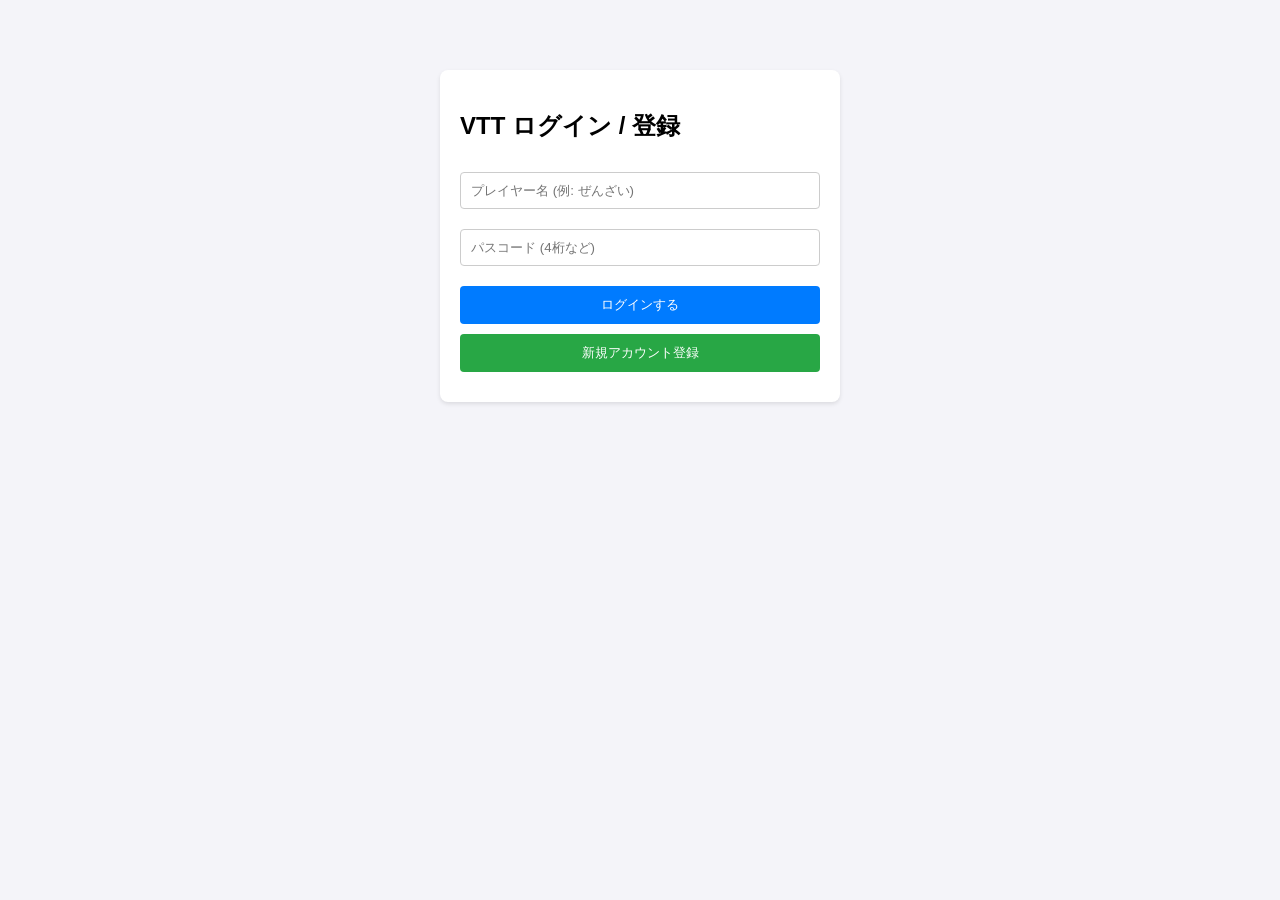
<file: Index.html>
<!DOCTYPE html>
<html lang="ja">
<head>
  <meta charset="UTF-8">
  <title>DX3rd VTT - ログイン</title>
  <style>
    body { font-family: sans-serif, Meiryo; max-width: 400px; margin: 50px auto; padding: 20px; background: #f4f4f9; }
    .card { background: white; padding: 20px; border-radius: 8px; box-shadow: 0 2px 4px rgba(0,0,0,0.1); }
    input { width: 100%; padding: 10px; margin: 10px 0; box-sizing: border-box; border: 1px solid #ccc; border-radius: 4px; }
    button { width: 100%; padding: 10px; margin-top: 10px; background: #007bff; color: white; border: none; border-radius: 4px; cursor: pointer; }
    button.register { background: #28a745; }
    #message { color: red; margin-top: 10px; font-size: 0.9em; }
  </style>
</head>
<body>

  <div class="card">
    <h2>VTT ログイン / 登録</h2>
    <input type="text" id="username" placeholder="プレイヤー名 (例: ぜんざい)">
    <input type="password" id="passcode" placeholder="パスコード (4桁など)">
    
    <button id="login-btn">ログインする</button>
    <button id="register-btn" class="register">新規アカウント登録</button>
    
    <div id="message"></div>
  </div>

  <!-- Supabaseのクライアントライブラリ (CDN) -->
  <script type="module">
    import { createClient } from 'https://esm.sh/@supabase/supabase-js'

    // ★あなたのSupabaseプロジェクトのURLと anon key を入れてください
    const SUPABASE_URL = 'YOUR_SUPABASE_URL'
    const SUPABASE_KEY = 'YOUR_SUPABASE_ANON_KEY'
    const supabase = createClient(SUPABASE_URL, SUPABASE_KEY)

    const nameInput = document.getElementById('username');
    const passInput = document.getElementById('passcode');
    const msgDiv = document.getElementById('message');

    // 1. ログイン処理
    document.getElementById('login-btn').addEventListener('click', async () => {
      const name = nameInput.value.trim();
      const passcode = passInput.value.trim();
      if (!name || !passcode) {
        msgDiv.textContent = '名前とパスコードを入力してください。';
        return;
      }

      // players テーブルから一致するユーザーを検索
      const { data, error } = await supabase
        .from('players')
        .select('*')
        .eq('name', name)
        .eq('passcode', passcode)
        .single();

      if (error || !data) {
        msgDiv.textContent = 'ユーザーが見つからないか、パスコードが違います。';
        return;
      }

      // ログイン成功：ブラウザにプレイヤーIDと名前を保存
      localStorage.setItem('player_id', data.id);
      localStorage.setItem('player_name', data.name);

      alert(`おかえりなさい、${data.name}さん！`);
      // TODO: 次のページ（ルーム選択画面など）へジャンプ
      // window.location.href = 'rooms.html';
    });

    // 2. 新規登録処理
    document.getElementById('register-btn').addEventListener('click', async () => {
      const name = nameInput.value.trim();
      const passcode = passInput.value.trim();
      if (!name || !passcode) {
        msgDiv.textContent = '新規登録する名前とパスコードを入力してください。';
        return;
      }

      // 同名のユーザーがいないかチェック
      const { data: existing } = await supabase
        .from('players')
        .select('id')
        .eq('name', name)
        .single();

      if (existing) {
        msgDiv.textContent = 'その名前はすでに使われています。別の名前にしてください。';
        return;
      }

      // 新規登録の挿入
      const { data, error } = await supabase
        .from('players')
        .insert([{ name: name, passcode: passcode }])
        .select()
        .single();

      if (error) {
        msgDiv.textContent = '登録エラー: ' + error.message;
        return;
      }

      // 登録成功＆そのままログイン状態にして保存
      localStorage.setItem('player_id', data.id);
      localStorage.setItem('player_name', data.name);

      alert(`アカウントを作成しました！ようこそ、${data.name}さん！`);
      // TODO: 次のページへジャンプ
      // window.location.href = 'rooms.html';
    });
  </script>
</body>
</html>
</file>
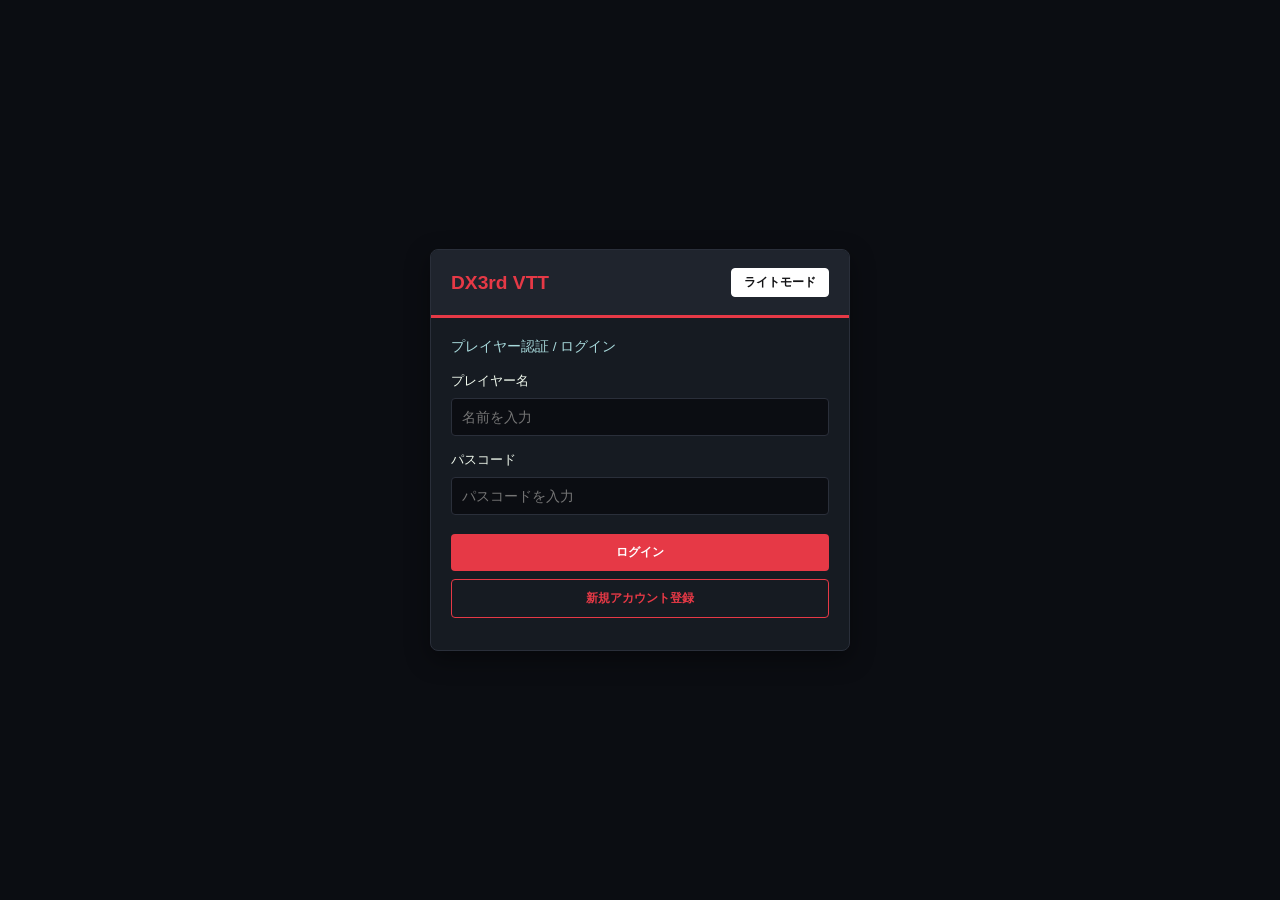
<file: index.html>
<!DOCTYPE html>
<html lang="ja" data-theme="dark">
<head>
  <meta charset="UTF-8">
  <title>DX3rd VTT - ログイン</title>
  <link rel="stylesheet" href="style.css">
</head>
<body>

  <div class="auth-container">
    <div class="auth-card">
      <div class="auth-header">
        <span class="title-logo" style="font-size: 1.2rem;">DX3rd VTT</span>
        <button class="theme-toggle" id="toggle-theme">ライトモード</button>
      </div>
      
      <div class="auth-body">
        <p style="font-size: 0.85rem; color: var(--text-muted); margin-bottom: 15px;">プレイヤー認証 / ログイン</p>
        
        <label style="font-size: 0.8rem;">プレイヤー名</label>
        <input type="text" id="username" class="auth-input" placeholder="名前を入力">
        
        <label style="font-size: 0.8rem;">パスコード</label>
        <input type="password" id="passcode" class="auth-input" placeholder="パスコードを入力">
        
        <button id="login-btn" class="btn btn-red" style="width: 100%; padding: 10px; font-weight: bold; margin-top: 5px;">ログイン</button>
        <button id="register-btn" class="btn" style="width: 100%; padding: 10px; font-weight: bold; margin-top: 8px; background: transparent; border: 1px solid var(--accent-red); color: var(--accent-red);">新規アカウント登録</button>
        
        <!-- エラーや状態を表示する領域 -->
        <div id="message" style="color: var(--accent-red); margin-top: 12px; font-size: 0.8rem; text-align: center; word-break: break-all;"></div>
      </div>
    </div>
  </div>

  <script type="module">
    import { supabase } from './config.js';

    const htmlTag = document.documentElement;
    const toggleBtn = document.getElementById('toggle-theme');
    
    function setTheme(theme) {
      htmlTag.setAttribute('data-theme', theme);
      localStorage.setItem('theme', theme);
      toggleBtn.textContent = theme === 'dark' ? 'ライトモード' : 'ダークモード';
    }

    setTheme(localStorage.getItem('theme') || 'dark');
    toggleBtn.addEventListener('click', () => {
      setTheme(htmlTag.getAttribute('data-theme') === 'dark' ? 'light' : 'dark');
    });

    const nameInput = document.getElementById('username');
    const passInput = document.getElementById('passcode');
    const msgDiv = document.getElementById('message');

    const lastUsername = localStorage.getItem('last_username');
    if (lastUsername) nameInput.value = lastUsername;

    // ログイン処理
    document.getElementById('login-btn').addEventListener('click', async () => {
      const name = nameInput.value.trim();
      const passcode = passInput.value.trim();
      if (!name || !passcode) {
        msgDiv.textContent = '名前とパスコードを入力してください。';
        return;
      }

      msgDiv.textContent = 'ログイン処理中...';

      const { data, error } = await supabase
        .from('players')
        .select('*')
        .eq('name', name)
        .eq('passcode', passcode)
        .maybeSingle();

      if (error) {
        msgDiv.textContent = '取得エラー: ' + error.message;
        return;
      }
      if (!data) {
        msgDiv.textContent = 'ユーザーが見つからないか、パスコードが違います。';
        return;
      }

      // オンライン状態に更新
      const { error: updateError } = await supabase
        .from('players')
        .update({
          is_online: true,
          current_room_id: null,
          last_seen_at: new Date().toISOString()
        })
        .eq('id', data.id);

      if (updateError) {
        msgDiv.textContent = 'ステータス更新エラー: ' + updateError.message;
        console.error('Update Error:', updateError);
        return;
      }

      localStorage.setItem('player_id', data.id);
      localStorage.setItem('player_name', data.name);
      localStorage.setItem('last_username', data.name);

      window.location.href = 'rooms.html';
    });

    // 新規登録処理
    document.getElementById('register-btn').addEventListener('click', async () => {
      const name = nameInput.value.trim();
      const passcode = passInput.value.trim();
      if (!name || !passcode) {
        msgDiv.textContent = '登録する名前とパスコードを入力してください。';
        return;
      }

      msgDiv.textContent = '登録処理中...';

      const { data: existing } = await supabase
        .from('players')
        .select('id')
        .eq('name', name)
        .maybeSingle();

      if (existing) {
        msgDiv.textContent = 'その名前はすでに使われています。';
        return;
      }

      const { data, error } = await supabase
        .from('players')
        .insert([{ 
          name: name, 
          passcode: passcode,
          is_online: true,
          current_room_id: null,
          last_seen_at: new Date().toISOString()
        }])
        .select()
        .single();

      if (error) {
        msgDiv.textContent = '登録エラー: ' + error.message;
        console.error('Insert Error:', error);
        return;
      }

      localStorage.setItem('player_id', data.id);
      localStorage.setItem('player_name', data.name);
      localStorage.setItem('last_username', data.name);

      window.location.href = 'rooms.html';
    });
  </script>
</body>
</html>
</file>
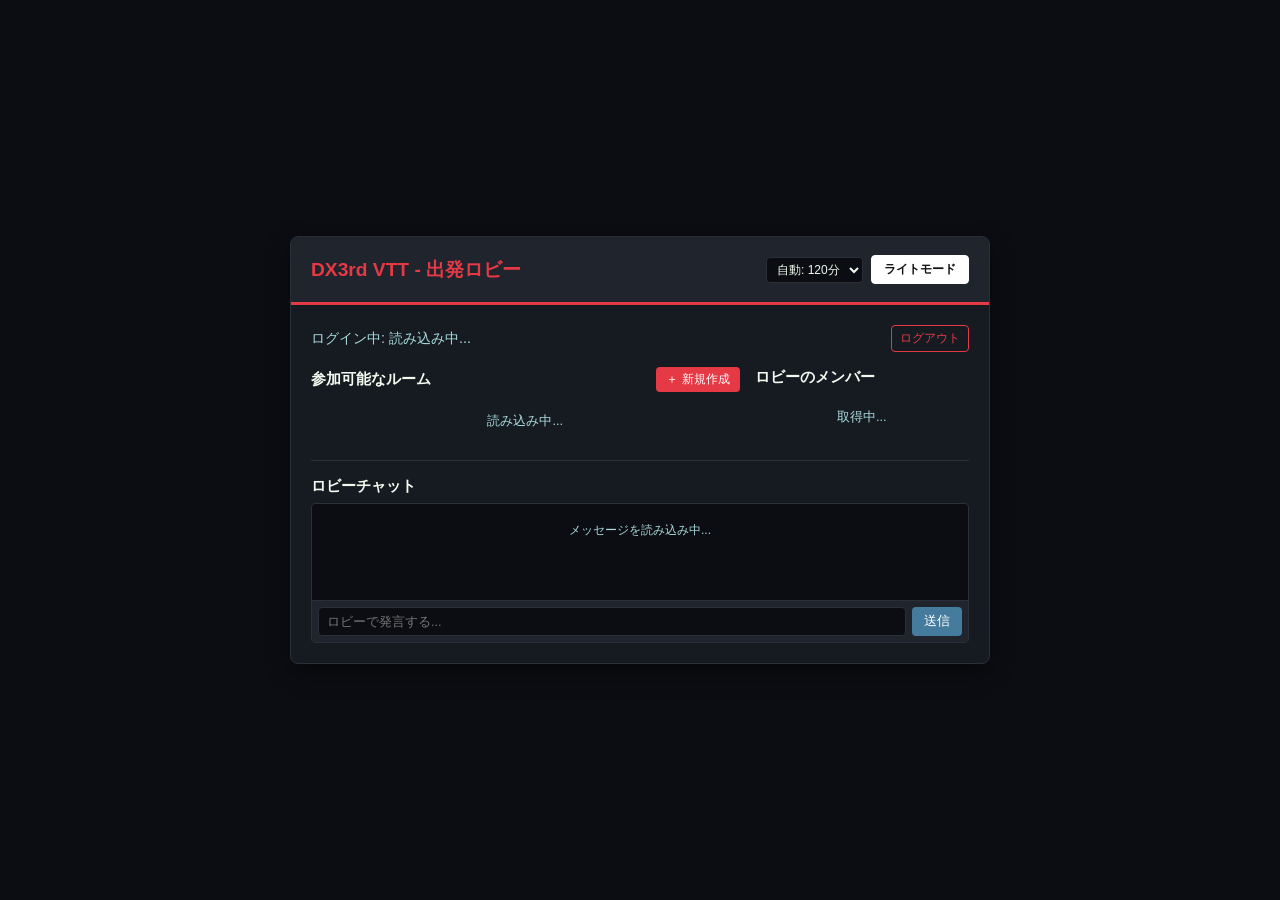
<file: rooms.html>
<!DOCTYPE html>
<html lang="ja" data-theme="dark">
<head>
  <meta charset="UTF-8">
  <title>DX3rd VTT - 出発ロビー</title>
  <link rel="stylesheet" href="style.css">
  <style>
    .auth-card {
      width: 100%;
      max-width: 700px;
      max-height: 90dvh;
      display: flex;
      flex-direction: column;
    }
    .auth-body {
      overflow-y: auto;
      display: flex;
      flex-direction: column;
      gap: 15px;
    }
    .lobby-grid {
      display: grid;
      grid-template-columns: 2fr 1fr;
      gap: 15px;
    }
    @media (max-width: 600px) {
      .lobby-grid { grid-template-columns: 1fr; }
    }
    .room-list, .member-list {
      list-style: none;
      padding: 0;
      margin: 0;
      max-height: 160px;
      overflow-y: auto;
    }
    .room-item, .member-item {
      background: var(--bg-main);
      border: 1px solid var(--border-color);
      padding: 8px 12px;
      margin-bottom: 6px;
      border-radius: 4px;
      display: flex;
      justify-content: space-between;
      align-items: center;
      font-size: 0.85rem;
    }
    .user-info {
      font-size: 0.9rem;
      color: var(--text-muted);
      display: flex;
      justify-content: space-between;
      align-items: center;
      flex-wrap: wrap;
      gap: 8px;
    }
    /* ロビーチャット専用 */
    .lobby-chat-box {
      background: var(--bg-main);
      border: 1px solid var(--border-color);
      border-radius: 4px;
      display: flex;
      flex-direction: column;
      height: 140px;
    }
    .lobby-logs {
      flex: 1;
      padding: 8px;
      overflow-y: auto;
      font-size: 0.8rem;
      display: flex;
      flex-direction: column;
      gap: 4px;
    }
    .lobby-input-area {
      display: flex;
      padding: 6px;
      background: var(--bg-header);
      border-top: 1px solid var(--border-color);
      gap: 6px;
    }
    .lobby-input-area input {
      flex: 1;
      background: var(--bg-main);
      border: 1px solid var(--border-color);
      color: var(--text-main);
      padding: 6px 8px;
      border-radius: 4px;
      font-size: 0.8rem;
      margin: 0;
    }
    /* 延長確認モーダル用スタイル */
    #logout-modal {
      display: none;
      position: fixed;
      top: 0; left: 0;
      width: 100%; height: 100%;
      background: rgba(0, 0, 0, 0.75);
      z-index: 1000;
      justify-content: center;
      align-items: center;
    }
    .modal-content {
      background: var(--bg-card, #181820);
      border: 1px solid var(--border-color);
      padding: 25px;
      border-radius: 8px;
      text-align: center;
      max-width: 360px;
      width: 90%;
      box-shadow: 0 10px 30px rgba(0,0,0,0.5);
    }
  </style>
</head>
<body>

  <!-- 自動ログアウト警告・延長モーダル -->
  <div id="logout-modal">
    <div class="modal-content">
      <h3 style="margin-top: 0; color: var(--text-main); font-size: 1.1rem;">無操作状態の検知</h3>
      <p style="font-size: 0.85rem; color: var(--text-muted); margin-bottom: 20px; line-height: 1.4;">
        一定時間操作がなかったため、まもなく自動ログアウトします。<br>セッションを続行しますか？
      </p>
      <div style="display: flex; justify-content: center; gap: 10px;">
        <button id="extend-btn" class="btn" style="background: #2b8a3e; color: #fff; padding: 6px 16px; font-size: 0.85rem; width: auto;">延長する</button>
        <button id="force-logout-btn" class="btn" style="background: transparent; border: 1px solid var(--accent-red); color: var(--accent-red); padding: 6px 12px; font-size: 0.85rem; width: auto;">今すぐログアウト</button>
      </div>
    </div>
  </div>

  <div class="auth-container">
    <div class="auth-card">
      <div class="auth-header">
        <span class="title-logo" style="font-size: 1.2rem;">DX3rd VTT - 出発ロビー</span>
        <div style="display: flex; align-items: center; gap: 8px;">
          <!-- 自動ログアウト時間設定 -->
          <select id="timeout-setting" title="自動ログアウト時間" style="background: var(--bg-main); color: var(--text-main); border: 1px solid var(--border-color); border-radius: 4px; padding: 4px 6px; font-size: 0.75rem; cursor: pointer;">
            <option value="15">自動: 15分</option>
            <option value="30">自動: 30分</option>
            <option value="60">自動: 60分</option>
            <option value="120" selected>自動: 120分</option>
          </select>
          <button class="theme-toggle" id="toggle-theme">ライトモード</button>
        </div>
      </div>
      
      <div class="auth-body">
        <!-- ユーザー情報 & ログアウト -->
        <div class="user-info">
          <span id="welcome-msg">ログイン中: 読み込み中...</span>
          <button class="btn" id="logout-btn" style="width: auto; padding: 4px 8px; font-size: 0.75rem; background: transparent; border: 1px solid var(--accent-red); color: var(--accent-red);">ログアウト</button>
        </div>

        <!-- 2カラム：ルーム一覧 ＆ ロビーにいるメンバー -->
        <div class="lobby-grid">
          <div>
            <div style="display: flex; justify-content: space-between; align-items: center; margin-bottom: 6px;">
              <h3 style="margin: 0; font-size: 0.95rem; color: var(--text-main);">参加可能なルーム</h3>
              <button id="create-room-btn" class="btn btn-red" style="width: auto; padding: 4px 10px; font-size: 0.75rem;">＋ 新規作成</button>
            </div>
            <ul class="room-list" id="room-list">
              <li style="text-align: center; padding: 15px; color: var(--text-muted); font-size: 0.8rem;">読み込み中...</li>
            </ul>
          </div>

          <div>
            <h3 style="margin: 0 0 6px 0; font-size: 0.95rem; color: var(--text-main);">ロビーのメンバー</h3>
            <ul class="member-list" id="member-list">
              <li style="text-align: center; padding: 15px; color: var(--text-muted); font-size: 0.8rem;">取得中...</li>
            </ul>
          </div>
        </div>

        <hr style="border: none; border-top: 1px solid var(--border-color); margin: 0;">

        <!-- ロビーチャットセクション -->
        <div>
          <h3 style="margin: 0 0 6px 0; font-size: 0.95rem; color: var(--text-main);">ロビーチャット</h3>
          <div class="lobby-chat-box">
            <div class="lobby-logs" id="lobby-logs">
              <div style="color: var(--text-muted); text-align: center; margin-top: 10px; font-size: 0.75rem;">メッセージを読み込み中...</div>
            </div>
            <div class="lobby-input-area">
              <input type="text" id="lobby-input" placeholder="ロビーで発言する...">
              <button id="lobby-send-btn" class="btn" style="width: auto; padding: 4px 12px; font-size: 0.8rem;">送信</button>
            </div>
          </div>
        </div>

      </div>
    </div>
  </div>

  <script type="module">
    import { supabase } from './config.js';

    const playerId = localStorage.getItem('player_id');
    const playerName = localStorage.getItem('player_name');
    
    if (!playerId) {
      alert('ログインしてください。');
      window.location.href = 'index.html';
    } else {
      document.getElementById('welcome-msg').textContent = `プレイヤー: ${playerName} さん`;
    }

    // 1. ログイン状態の初期化 & 定期的な生存確認
    async function updatePresence() {
      await supabase
        .from('players')
        .update({
          is_online: true,
          current_room_id: null,
          last_seen_at: new Date().toISOString()
        })
        .eq('id', playerId);
    }

    updatePresence();
    const heartbeatInterval = setInterval(updatePresence, 5000);

    // 2. 自動ログアウトタイマー
    const timeoutSelect = document.getElementById('timeout-setting');
    const logoutModal = document.getElementById('logout-modal');
    const extendBtn = document.getElementById('extend-btn');
    const forceLogoutBtn = document.getElementById('force-logout-btn');

    const savedTimeout = localStorage.getItem('idle_timeout_min');
    if (savedTimeout !== null) {
      timeoutSelect.value = savedTimeout;
    }

    let idleTimer = null;
    let countdownTimer = null;

    function startIdleTimer() {
      clearTimeout(idleTimer);
      const minutes = parseInt(timeoutSelect.value, 10) || 120;
      const delayMs = minutes * 60 * 1000;

      idleTimer = setTimeout(() => {
        logoutModal.style.display = 'flex';
        clearTimeout(countdownTimer);
        countdownTimer = setTimeout(async () => {
          alert('操作がなかったため、自動ログアウトしました。');
          await performLogout();
        }, 60000);
      }, delayMs);
    }

    timeoutSelect.addEventListener('change', () => {
      localStorage.setItem('idle_timeout_min', timeoutSelect.value);
      startIdleTimer();
    });

    extendBtn.addEventListener('click', () => {
      clearTimeout(countdownTimer);
      logoutModal.style.display = 'none';
      startIdleTimer();
    });

    forceLogoutBtn.addEventListener('click', async () => {
      clearTimeout(countdownTimer);
      await performLogout();
    });

    ['mousemove', 'keydown', 'click', 'scroll'].forEach(event => {
      window.addEventListener(event, () => {
        if (logoutModal.style.display !== 'flex') {
          startIdleTimer();
        }
      });
    });

    startIdleTimer();

    async function performLogout() {
      clearInterval(heartbeatInterval);
      clearTimeout(idleTimer);
      clearTimeout(countdownTimer);

      await supabase
        .from('players')
        .update({ is_online: false, current_room_id: null })
        .eq('id', playerId);

      localStorage.removeItem('player_id');
      localStorage.removeItem('player_name');
      window.location.href = 'index.html';
    }

    document.getElementById('logout-btn').addEventListener('click', performLogout);

    // 3. テーマ切替
    const htmlTag = document.documentElement;
    const toggleBtn = document.getElementById('toggle-theme');
    
    function setTheme(theme) {
      htmlTag.setAttribute('data-theme', theme);
      localStorage.setItem('theme', theme);
      toggleBtn.textContent = theme === 'dark' ? 'ライトモード' : 'ダークモード';
    }
    setTheme(localStorage.getItem('theme') || 'dark');
    toggleBtn.addEventListener('click', () => {
      setTheme(htmlTag.getAttribute('data-theme') === 'dark' ? 'light' : 'dark');
    });

    // 4. データ同期（ルーム一覧・メンバー・チャット）
    async function fetchLobbyData() {
      // ルーム一覧
      const roomListUl = document.getElementById('room-list');
      const { data: rooms } = await supabase.from('rooms').select('*').order('created_at', { ascending: false });

      if (!rooms || rooms.length === 0) {
        roomListUl.innerHTML = `<li style="text-align: center; padding: 10px; color: var(--text-muted); font-size: 0.75rem;">ルームがありません</li>`;
      } else {
        roomListUl.innerHTML = '';
        rooms.forEach(room => {
          const li = document.createElement('li');
          li.className = 'room-item';
          li.innerHTML = `
            <span style="overflow: hidden; text-overflow: ellipsis; white-space: nowrap; max-width: 120px;">${room.name}</span>
            <button class="btn btn-blue" onclick="moveToRoom('${room.id}')" style="padding: 3px 8px; font-size: 0.7rem;">入室</button>
          `;
          roomListUl.appendChild(li);
        });
      }

      // ロビーメンバー
      const memberListUl = document.getElementById('member-list');
      const { data: members } = await supabase
        .from('players')
        .select('name')
        .eq('is_online', true)
        .is('current_room_id', null);

      if (!members || members.length === 0) {
        memberListUl.innerHTML = `<li style="text-align: center; padding: 10px; color: var(--text-muted); font-size: 0.75rem;">誰もいません</li>`;
      } else {
        memberListUl.innerHTML = '';
        members.forEach(m => {
          const li = document.createElement('li');
          li.className = 'member-item';
          li.innerHTML = `<span>🟢 ${m.name}</span>`;
          memberListUl.appendChild(li);
        });
      }

      // ★ 変更点：ロビーチャットの送り先を既存の chat_log テーブル (session_id = 'lobby') に統一
      const { data: chats, error: chatError } = await supabase
        .from('chat_log')
        .select('*')
        .eq('session_id', 'lobby')
        .order('created_at', { ascending: true })
        .limit(40);

      const lobbyLogs = document.getElementById('lobby-logs');
      if (!chatError && chats && chats.length > 0) {
        lobbyLogs.innerHTML = '';
        chats.forEach(chat => {
          const div = document.createElement('div');
          div.style.wordBreak = 'break-all';
          // chat_log テーブルの構造 (speaker_name, message) に合わせています
          div.innerHTML = `<span style="font-weight: bold; color: var(--accent-blue);">${chat.speaker_name}:</span> ${chat.message}`;
          lobbyLogs.appendChild(div);
        });
        lobbyLogs.scrollTop = lobbyLogs.scrollHeight;
      } else if (!chats || chats.length === 0) {
        lobbyLogs.innerHTML = `<div style="color: var(--text-muted); text-align: center; font-size: 0.75rem; margin-top: 10px;">まだメッセージはありません</div>`;
      }
    }

    window.moveToRoom = async function(roomId) {
      await supabase
        .from('players')
        .update({ current_room_id: roomId })
        .eq('id', playerId);
      window.location.href = `vtt.html?room=${roomId}`;
    };

    // 5. 新規ルーム作成処理
    document.getElementById('create-room-btn').addEventListener('click', async () => {
      const roomName = prompt('作成するルーム名を入力してください:', `${playerName}のセッション`);
      if (!roomName) return;

      const { data, error } = await supabase
        .from('rooms')
        .insert([{ name: roomName, current_gm_id: playerId }])
        .select()
        .single();

      if (error) {
        alert('ルームの作成に失敗しました: ' + error.message);
        return;
      }

      moveToRoom(data.id);
    });

    // 6. ロビーチャット送信処理（chat_log テーブルの session_id = 'lobby' に保存）
    const lobbyInput = document.getElementById('lobby-input');
    const lobbySendBtn = document.getElementById('lobby-send-btn');

    async function sendLobbyMessage() {
      const text = lobbyInput.value.trim();
      if (!text) return;

      const { error } = await supabase
        .from('chat_log')
        .insert([
          { 
            session_id: 'lobby', 
            speaker_name: playerName, 
            message: text 
          }
        ]);

      if (error) {
        alert('送信エラー: ' + error.message);
        return;
      }

      lobbyInput.value = '';
      fetchLobbyData(); // 送信後すぐに再取得して反映
    }

    lobbySendBtn.addEventListener('click', sendLobbyMessage);
    lobbyInput.addEventListener('keypress', (e) => {
      if (e.key === 'Enter') {
        sendLobbyMessage();
      }
    });

    // 初期実行 & 定期ポーリング
    fetchLobbyData();
    setInterval(fetchLobbyData, 5000);
  </script>
</body>
</html>
</file>
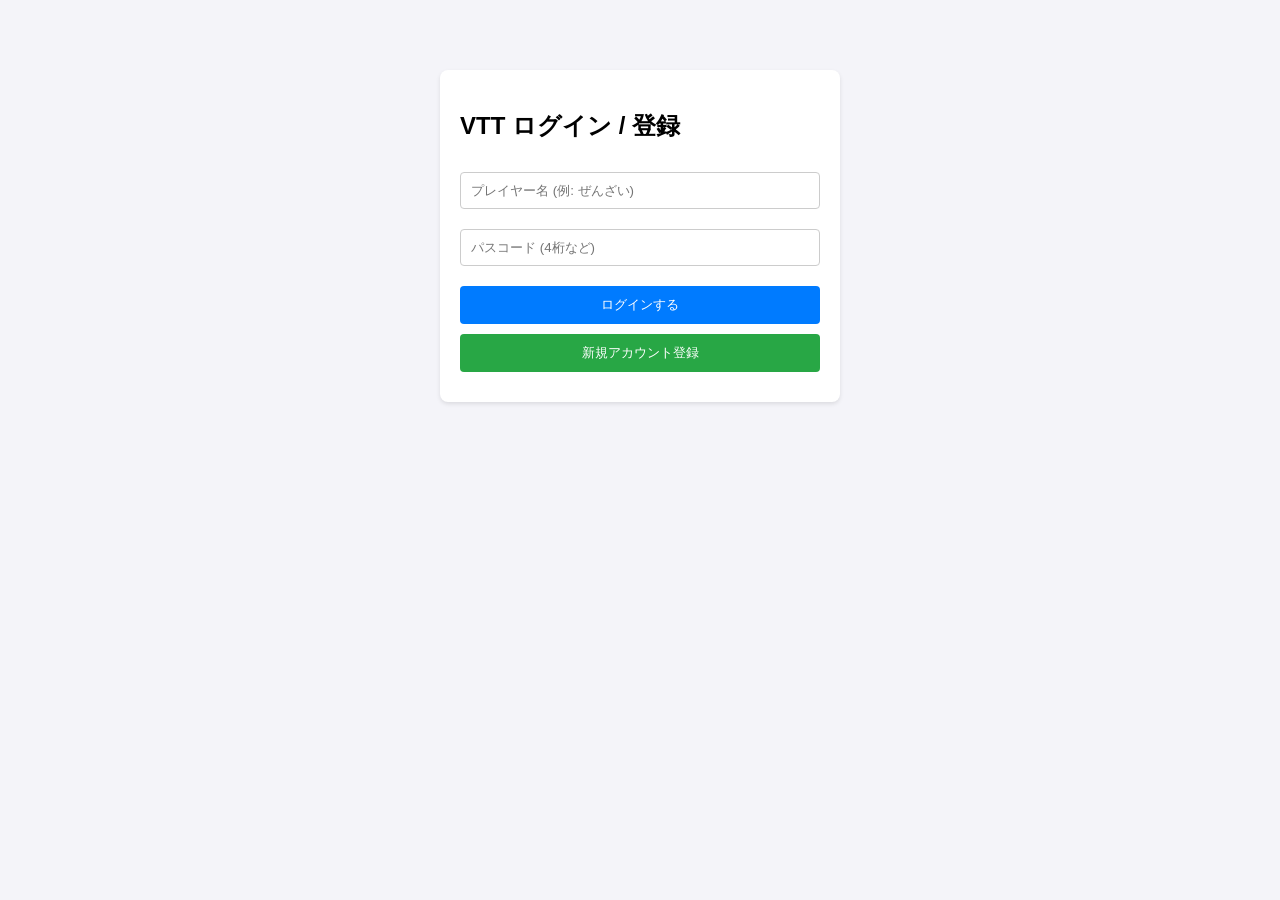
<file: Signin.html>
<!DOCTYPE html>
<html lang="ja">
<head>
  <meta charset="UTF-8">
  <title>DX3rd VTT - ログイン</title>
  <style>
    body { font-family: sans-serif, Meiryo; max-width: 400px; margin: 50px auto; padding: 20px; background: #f4f4f9; }
    .card { background: white; padding: 20px; border-radius: 8px; box-shadow: 0 2px 4px rgba(0,0,0,0.1); }
    input { width: 100%; padding: 10px; margin: 10px 0; box-sizing: border-box; border: 1px solid #ccc; border-radius: 4px; }
    button { width: 100%; padding: 10px; margin-top: 10px; background: #007bff; color: white; border: none; border-radius: 4px; cursor: pointer; }
    button.register { background: #28a745; }
    #message { color: red; margin-top: 10px; font-size: 0.9em; }
  </style>
</head>
<body>

  <div class="card">
    <h2>VTT ログイン / 登録</h2>
    <input type="text" id="username" placeholder="プレイヤー名 (例: ぜんざい)">
    <input type="password" id="passcode" placeholder="パスコード (4桁など)">
    
    <button id="login-btn">ログインする</button>
    <button id="register-btn" class="register">新規アカウント登録</button>
    
    <div id="message"></div>
  </div>

  <!-- Supabaseのクライアントライブラリ (CDN) -->
  <script type="module">
    import { createClient } from 'https://esm.sh/@supabase/supabase-js'

    // ★あなたのSupabaseプロジェクトのURLと anon key を入れてください
    const SUPABASE_URL = 'YOUR_SUPABASE_URL'
    const SUPABASE_KEY = 'YOUR_SUPABASE_ANON_KEY'
    const supabase = createClient(SUPABASE_URL, SUPABASE_KEY)

    const nameInput = document.getElementById('username');
    const passInput = document.getElementById('passcode');
    const msgDiv = document.getElementById('message');

    // 1. ログイン処理
    document.getElementById('login-btn').addEventListener('click', async () => {
      const name = nameInput.value.trim();
      const passcode = passInput.value.trim();
      if (!name || !passcode) {
        msgDiv.textContent = '名前とパスコードを入力してください。';
        return;
      }

      // players テーブルから一致するユーザーを検索
      const { data, error } = await supabase
        .from('players')
        .select('*')
        .eq('name', name)
        .eq('passcode', passcode)
        .single();

      if (error || !data) {
        msgDiv.textContent = 'ユーザーが見つからないか、パスコードが違います。';
        return;
      }

      // ログイン成功：ブラウザにプレイヤーIDと名前を保存
      localStorage.setItem('player_id', data.id);
      localStorage.setItem('player_name', data.name);

      alert(`おかえりなさい、${data.name}さん！`);
      // TODO: 次のページ（ルーム選択画面など）へジャンプ
      // window.location.href = 'rooms.html';
    });

    // 2. 新規登録処理
    document.getElementById('register-btn').addEventListener('click', async () => {
      const name = nameInput.value.trim();
      const passcode = passInput.value.trim();
      if (!name || !passcode) {
        msgDiv.textContent = '新規登録する名前とパスコードを入力してください。';
        return;
      }

      // 同名のユーザーがいないかチェック
      const { data: existing } = await supabase
        .from('players')
        .select('id')
        .eq('name', name)
        .single();

      if (existing) {
        msgDiv.textContent = 'その名前はすでに使われています。別の名前にしてください。';
        return;
      }

      // 新規登録の挿入
      const { data, error } = await supabase
        .from('players')
        .insert([{ name: name, passcode: passcode }])
        .select()
        .single();

      if (error) {
        msgDiv.textContent = '登録エラー: ' + error.message;
        return;
      }

      // 登録成功＆そのままログイン状態にして保存
      localStorage.setItem('player_id', data.id);
      localStorage.setItem('player_name', data.name);

      alert(`アカウントを作成しました！ようこそ、${data.name}さん！`);
      // TODO: 次のページへジャンプ
      // window.location.href = 'rooms.html';
    });
  </script>
</body>
</html>
</file>
<file: style.css>
:root {
  --bg-main: #0b0d12;
  --bg-card: #161b22;
  --bg-header: #1f242d;
  --accent-red: #e63946;
  --accent-blue: #457b9d;
  --accent-purple: #7209b7;
  --accent-gold: #f1c40f;
  --text-main: #f1faee;
  --text-muted: #a8dadc;
  --border-color: #2a2f3a;
}

/* ライトモード時の変数上書き設定 */
:root[data-theme="light"] {
  --bg-main: #f0f0f5;
  --bg-card: #ffffff;
  --bg-header: #e4e4ed;
  --accent-red: #d90429;
  --accent-blue: #1d3557;
  --accent-purple: #560bad;
  --accent-gold: #c29b00;
  --text-main: #2b2b36;
  --text-muted: #457b9d;
  --border-color: #d0d0d8;
}

* { box-sizing: border-box; margin: 0; padding: 0; font-family: -apple-system, BlinkMacSystemFont, "Segoe UI", Roboto, sans-serif; user-select: none; }
html, body { width: 100%; height: 100%; height: 100dvh; overflow: hidden; background-color: var(--bg-main); color: var(--text-main); transition: background 0.3s, color 0.3s; }
#app-container { display: flex; flex-direction: column; width: 100vw; height: 100dvh; }

header {
  background: var(--bg-header);
  border-bottom: 2px solid var(--accent-red);
  padding: 6px 10px;
  display: flex;
  align-items: center;
  justify-content: space-between;
  gap: 6px;
  z-index: 10;
  flex-wrap: wrap;
  min-height: 52px;
}
.title-logo { font-weight: bold; color: var(--accent-red); font-size: 1rem; }
.timeline-bar { display: flex; align-items: center; gap: 4px; font-size: 0.75rem; flex-wrap: wrap; }
.timeline-item { background: var(--bg-card); padding: 3px 5px; border-radius: 4px; border: 1px solid var(--border-color); display: flex; align-items: center; gap: 3px; }

.btn { background: var(--accent-blue); color: #fff; border: none; padding: 4px 8px; border-radius: 4px; cursor: pointer; font-size: 0.75rem; }
.btn:hover { opacity: 0.8; }
.btn-red { background: var(--accent-red); }
.btn-purple { background: var(--accent-purple); }
.btn-gold { background: #d4ac0d; color: #000; font-weight: bold; }

#main-content { display: flex; flex: 1; height: calc(100dvh - 52px); width: 100vw; overflow: hidden; }
#char-sidebar { width: 320px; max-width: 40vw; background: var(--bg-card); border-right: 1px solid var(--border-color); display: flex; flex-direction: column; overflow-y: auto; z-index: 5; }
.sidebar-section { padding: 8px; border-bottom: 1px solid var(--border-color); }
.sidebar-title { font-size: 0.85rem; font-weight: bold; margin-bottom: 6px; color: var(--text-muted); display: flex; justify-content: space-between; align-items: center; }

.char-card { background: rgba(0,0,0,0.25); border: 1px solid var(--border-color); border-radius: 6px; padding: 6px; margin-bottom: 6px; }
.char-header { display: flex; justify-content: space-between; align-items: center; margin-bottom: 3px; }
.char-name { font-weight: bold; font-size: 0.9rem; color: var(--text-main); }
.stat-row { display: flex; align-items: center; gap: 4px; margin-top: 3px; font-size: 0.75rem; }
.stat-row input[type="number"] { width: 40px; background: var(--bg-main); border: 1px solid var(--border-color); color: var(--text-main); padding: 2px; border-radius: 3px; text-align: right; }

.bs-icon-container { display: flex; flex-wrap: wrap; gap: 3px; margin-top: 4px; }
.bs-badge { display: inline-flex; align-items: center; padding: 1px 4px; font-size: 0.6rem; border-radius: 3px; background: var(--bg-header); border: 1px solid var(--border-color); color: var(--text-main); }
.bs-badge.type-hard { border-color: #d4a373; }
.bs-badge.type-pressure { border-color: #8d99ae; }
.bs-badge.type-poison { border-color: #52b788; }
.bs-badge.type-berserk { border-color: var(--accent-red); font-weight: bold; }

#center-right-area { flex: 1; display: flex; flex-direction: column; position: relative; height: 100%; overflow: hidden; }

#board-wrapper { flex: 1; position: relative; background: var(--bg-main); overflow: hidden; cursor: grab; }

#board-viewport { position: absolute; top: 0; left: 0; width: 2000px; height: 2000px; transform-origin: 0 0; background-image: radial-gradient(var(--border-color) 1px, transparent 1px); background-size: 40px 40px; }

/* ボード全体やビューポート、トークンでのブラウザのデフォルトタッチ動作（スクロール等）を無効化する */
#board-wrapper,
#board-viewport,
.token {
  touch-action: none;
}

.token { position: absolute; cursor: move; display: flex; flex-direction: column; align-items: center; z-index: 2; }
.token-name { background: rgba(0,0,0,0.75); color: #fff; padding: 1px 4px; border-radius: 3px; font-size: 0.7rem; margin-top: 2px; white-space: nowrap; }

.board-controls { position: absolute; top: 10px; right: 10px; display: flex; gap: 4px; z-index: 8; }

#chat-wrapper {
  height: 200px;
  background: var(--bg-card);
  border-top: 1px solid var(--border-color);
  display: flex;
  flex-direction: column;
  z-index: 6;
  transition: height 0.2s ease;
}

#chat-wrapper.collapsed { height: 48px !important; }
#chat-wrapper.collapsed #chat-logs { display: none !important; }

.chat-tabs-bar {
  display: flex;
  justify-content: space-between;
  align-items: center;
  background: var(--bg-header);
  border-bottom: 1px solid var(--border-color);
  height: 32px;
  padding-right: 6px;
}

.chat-tabs { display: flex; overflow-x: auto; height: 100%; }
.chat-tab {
  padding: 0 10px;
  font-size: 0.75rem;
  cursor: pointer;
  border-right: 1px solid var(--border-color);
  display: flex;
  align-items: center;
  color: var(--text-muted);
}
.chat-tab.active { background: var(--bg-card); color: var(--accent-red); font-weight: bold; }

.chat-toggle-btn {
  background: rgba(255,255,255,0.08);
  border: 1px solid var(--border-color);
  color: var(--text-main);
  padding: 2px 8px;
  border-radius: 3px;
  font-size: 0.7rem;
  cursor: pointer;
}

#chat-logs { flex: 1; padding: 6px; overflow-y: auto; font-size: 0.75rem; display: flex; flex-direction: column; gap: 3px; }
.log-item { padding: 2px 4px; border-radius: 3px; background: rgba(255,255,255,0.03); }
.log-name { font-weight: bold; color: var(--accent-blue); margin-right: 4px; }

.chat-input-area { padding: 6px; display: flex; gap: 4px; background: var(--bg-header); }
.chat-input-area input[type="text"] { flex: 1; background: var(--bg-main); border: 1px solid var(--border-color); color: var(--text-main); padding: 4px; border-radius: 4px; font-size: 0.8rem; }

.modal-overlay { position: fixed; top: 0; left: 0; width: 100vw; height: 100vh; background: rgba(0,0,0,0.7); display: none; align-items: center; justify-content: center; z-index: 100; }
.modal-overlay.active { display: flex; }
.modal-card { background: var(--bg-card); border: 1px solid var(--border-color); border-radius: 8px; width: 420px; max-width: 90vw; padding: 12px; }
.bs-toggle-grid { display: grid; grid-template-columns: repeat(3, 1fr); gap: 5px; margin-top: 6px; }
.bs-toggle-btn { padding: 5px; font-size: 0.65rem; background: rgba(255,255,255,0.05); border: 1px solid var(--border-color); border-radius: 4px; text-align: center; color: var(--text-main); }
.bs-toggle-btn.active { background: var(--accent-red); border-color: var(--accent-red); font-weight: bold; }

/* ── 追加：ログイン・ルーム選択画面用の共通カードデザイン ── */
.auth-container {
  display: flex;
  justify-content: center;
  align-items: center;
  height: 100dvh;
  padding: 20px;
}
.auth-card {
  background: var(--bg-card);
  border: 1px solid var(--border-color);
  border-radius: 8px;
  width: 100%;
  max-width: 420px;
  box-shadow: 0 8px 24px rgba(0, 0, 0, 0.4);
  overflow: hidden;
}
.auth-header {
  background: var(--bg-header);
  padding: 18px 20px;
  border-bottom: 3px solid var(--accent-red);
  display: flex;
  justify-content: space-between;
  align-items: center;
}
.auth-body {
  padding: 20px;
}
.auth-input {
  width: 100%;
  padding: 10px;
  margin: 8px 0 14px 0;
  background: var(--bg-main);
  border: 1px solid var(--border-color);
  color: var(--text-main);
  border-radius: 4px;
  font-size: 0.9rem;
}
.auth-input:focus {
  outline: none;
  border-color: var(--accent-red);
}

@media (max-width: 768px) {
  #main-content { flex-direction: column; }
  #char-sidebar { width: 100vw; max-width: 100vw; height: 30dvh; }
  #center-right-area { height: 70dvh; }
  #chat-wrapper { height: 160px; }
}

/* ── ログイン・ルーム選択用のモード切り替えボタン ── */
.theme-toggle {
  background: transparent;
  border: 1px solid var(--border-color);
  padding: 5px 12px;
  border-radius: 4px;
  cursor: pointer;
  font-size: 0.75rem;
  font-weight: bold;
  width: auto;
  transition: background 0.2s, color 0.2s, border-color 0.2s;
}

/* ダークモード時に表示されるボタン（＝押すとライトモードになる＝ボタンの背景を白にする） */
html[data-theme="dark"] .theme-toggle {
  background: #ffffff;
  color: #121214;
  border-color: #ffffff;
}

/* ライトモード時に表示されるボタン（＝押すとダークモードになる＝ボタンの背景を黒にする） */
html[data-theme="light"] .theme-toggle {
  background: #121214;
  color: #ffffff;
  border-color: #121214;
}
</file>
